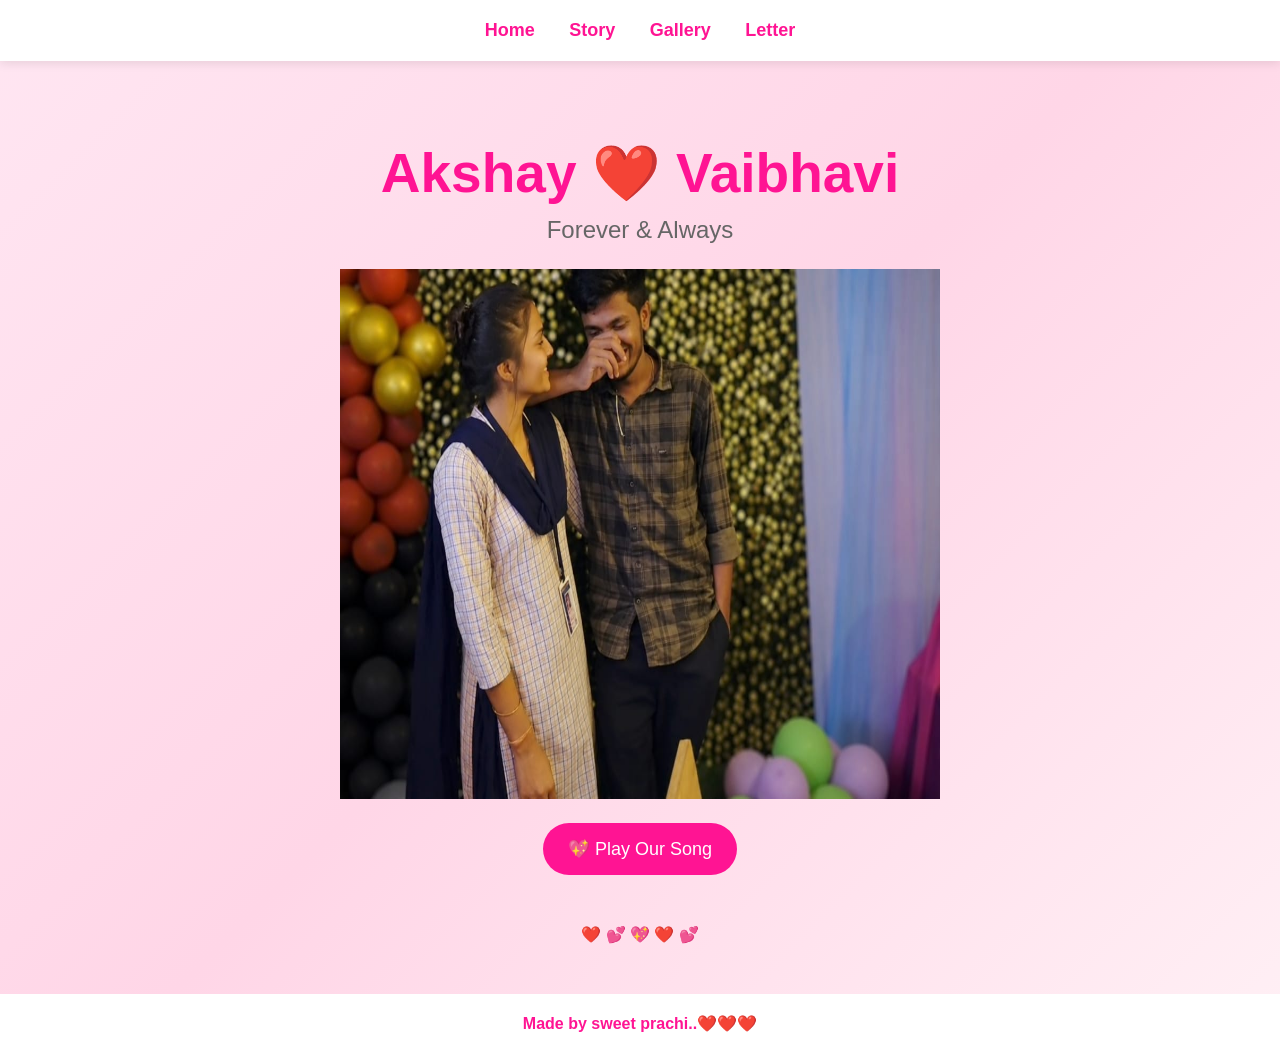
<file: index.html>
<!DOCTYPE html>
<html lang="en">
<head>
    <meta charset="UTF-8">
    <meta name="viewport" content="width=device-width, initial-scale=1.0">
    <title>Document</title>
    <link rel="stylesheet"href="style.css">
</head>
<body>
   
    <nav>
  <a href="index.html">Home</a>
  <a href="story.html">Story</a>
  <a href="gallery.html">Gallery</a>
  <a href="letter.html">Letter</a>
</nav>

<section class="hero">

    <h1>Akshay ❤️ Vaibhavi</h1>

    <p>Forever & Always</p>




    
<img src="image.png" alt="just" height="530" width="600"> 
    <h2 id="days"></h2>

  
<button id="playBtn">💖 Play Our Song</button>

<div id="player"></div>

</section>

<div class="hearts">
    <span>❤️</span>
    <span>💕</span>
    <span>💖</span>
    <span>❤️</span>
    <span>💕</span>
</div>
<script src="script.js"></script>

<footer>
    Made by sweet prachi..❤️❤️❤️
</footer>

</body>
</html>
</file>
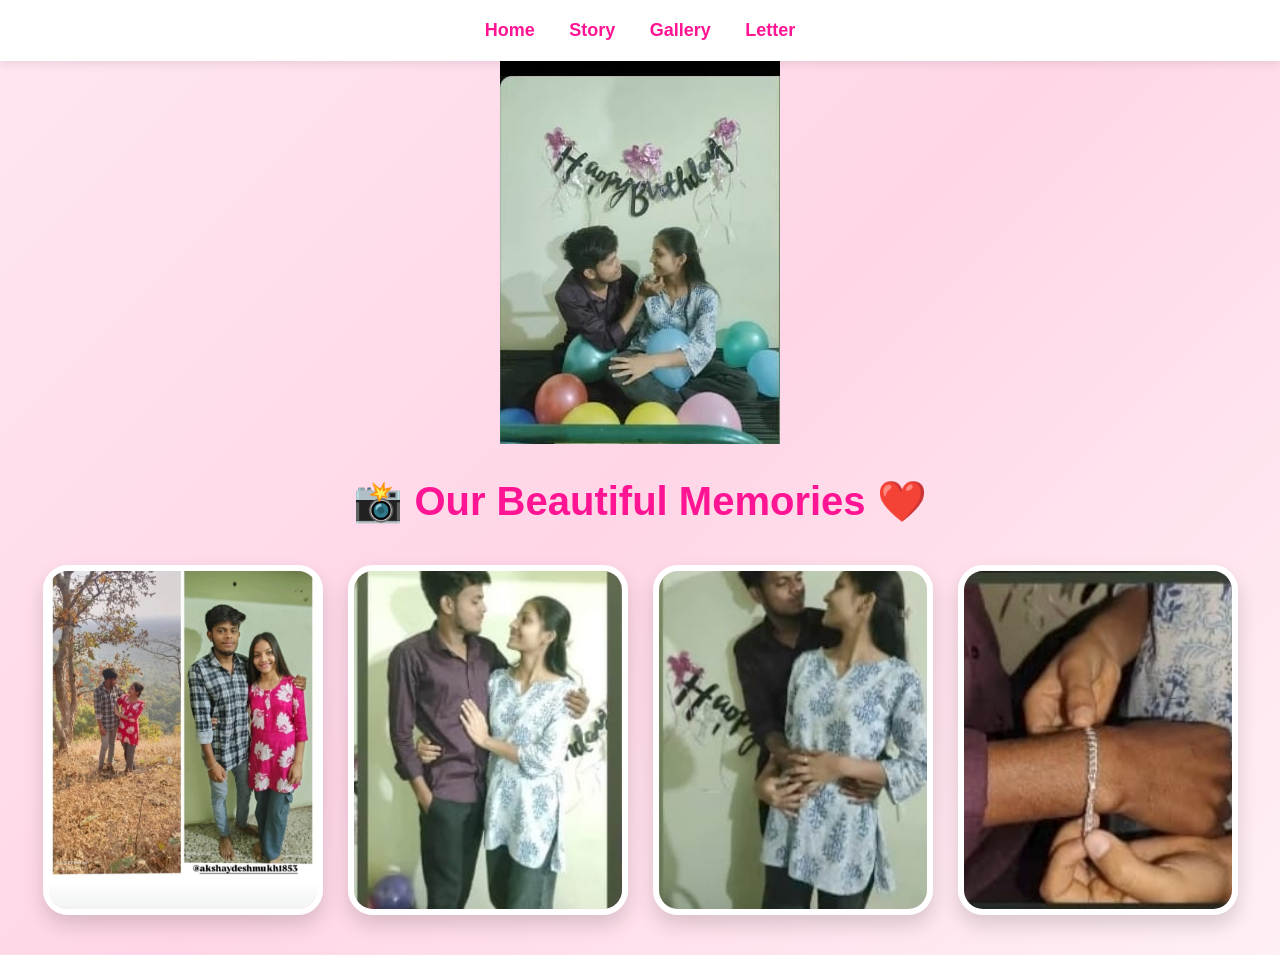
<file: gallery.html>
<!DOCTYPE html>
<html lang="en">
<head>
    <meta charset="UTF-8">
    <meta name="viewport" content="width=device-width, initial-scale=1.0">
    <title>Document</title>
    <link rel="stylesheet"href="style.css">
</head>
<body>

    <nav>
  <a href="index.html">Home</a>
  <a href="story.html">Story</a>
  <a href="gallery.html">Gallery</a>
  <a href="letter.html">Letter</a>
</nav>
<div class="photo-card">
    <img src="image copy 4.png" alt="">
    
</div>
<h1 class="memory-title">📸 Our Beautiful Memories ❤️</h1>

<div class="gallery">
  
  <img src="image copy 3.png" alt="love">
  <img src="image copy.png" alt="sweet">
   <img src="image copy 2.png" alt="sweet">
   
     <img src="image copy 5.png" alt="sweet">
</div>
<script src="script.js"></script>
</body>
</html>
</file>
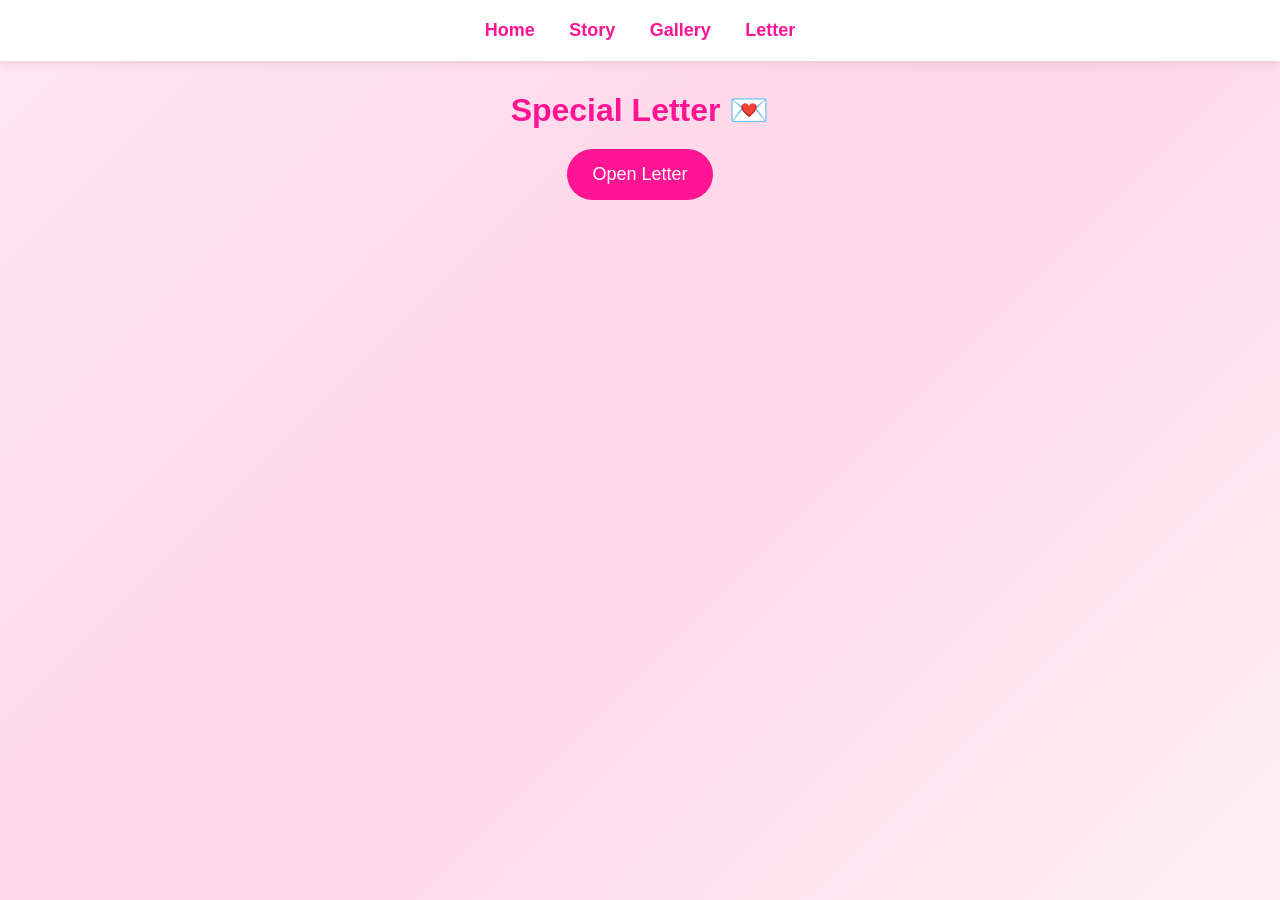
<file: letter.html>
<!DOCTYPE html>
<html lang="en">
<head>
    <meta charset="UTF-8">
    <meta name="viewport" content="width=device-width, initial-scale=1.0">
    <title>Document</title>
    <link rel="stylesheet"href="style.css">
</head>
<body>
    <nav>
  <a href="index.html">Home</a>
  <a href="story.html">Story</a>
  <a href="gallery.html">Gallery</a>
  <a href="letter.html">Letter</a>
</nav>

<h1>Special Letter 💌</h1>

<button onclick="showLetter()">Open Letter</button>

<div id="letter" style="display:none">

<h2>Dear Love ❤️</h2>

<p>
Thank you for being part of my life.

Every memory with you feels special.

Every smile of yours makes my day brighter.

No matter what happens,
I will always cherish our moments together.

Forever & Always ❤️
</p>

</div>

<script src="script.js"></script>
</body>
</html>
</file>
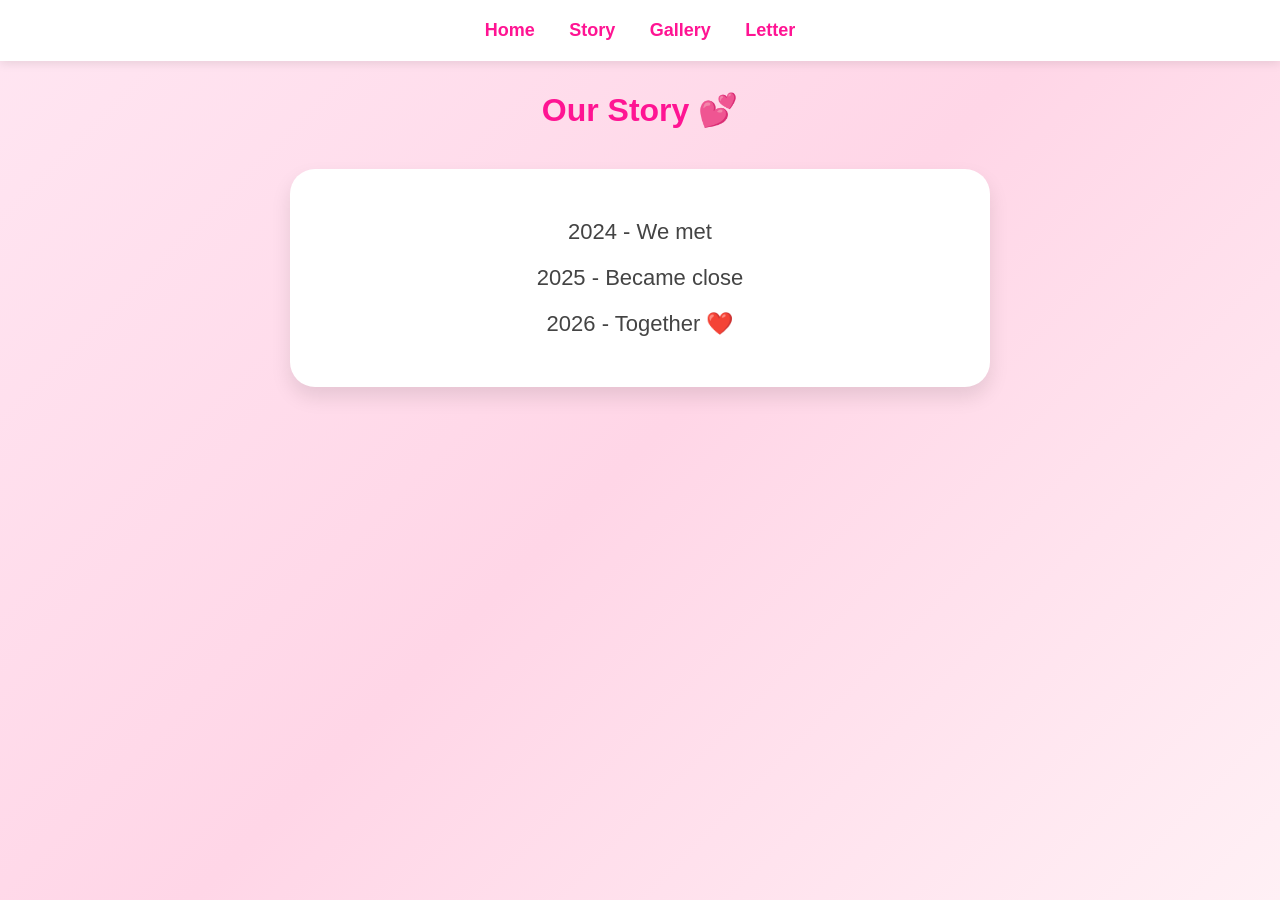
<file: story.html>
<!DOCTYPE html>
<html lang="en">
<head>
    <meta charset="UTF-8">
    <meta name="viewport" content="width=device-width, initial-scale=1.0">
    <title>Document</title>
    <link rel="stylesheet"href="style.css">
</head>
<body>

<nav>
  <a href="index.html">Home</a>
  <a href="story.html">Story</a>
  <a href="gallery.html">Gallery</a>
  <a href="letter.html">Letter</a>
</nav>

<h1>Our Story 💕</h1>

<div class="timeline">
  <p>2024 - We met</p>
  <p>2025 - Became close</p>
  <p>2026 - Together ❤️</p>
</div>
<script src="script.js"></script>
</body>
</html>
</file>
<file: style.css>
*{
    margin:0;
    padding:0;
    box-sizing:border-box;
}

nav{
    position:sticky;
    top:0;
    z-index:1000;

    background:white;
    padding:20px;
    box-shadow:0 2px 10px rgba(0,0,0,0.1);
}


body{
    font-family: Arial, sans-serif;
    background: linear-gradient(
        135deg,
        #ffe6f2,
        #ffd6e7,
        #fff0f5
    );
    text-align:center;
    min-height:100vh;
}


nav{
    background:white;
    padding:20px;
    box-shadow:0 2px 10px rgba(0,0,0,0.1);
}

nav a{
    text-decoration:none;
    margin:0 15px;
    color:#ff1493;
    font-size:18px;
    font-weight:bold;
    transition:0.3s;
    
   
}



nav a:hover{
    color:#ff69b4;
}


.hero{
    padding:50px 20px;
}

.hero h1{
    font-size:55px;
    color:#ff1493;
    margin-bottom:10px;
}

.hero p{
    font-size:24px;
    color:#666;
    margin-bottom:25px;
}


.hero-img{
    width:350px;
    height:450px;
    object-fit:cover;
    border-radius:30px;
    border:8px solid white;
    box-shadow:0 15px 25px rgba(0,0,0,0.15);
}



h1{
    color:#ff1493;
    margin-top:30px;
}


.timeline{
    width:70%;
    max-width:700px;
    margin:40px auto;
    background:white;
    padding:30px;
    border-radius:25px;
    box-shadow:0 10px 20px rgba(0,0,0,0.1);
}

.timeline p{
    font-size:22px;
    margin:20px 0;
    color:#444;
}


.memory-title{
    color:#ff1493;
    margin-top:30px;
    font-size:40px;
}

.gallery{
    display:flex;
    justify-content:center;
    flex-wrap:wrap;
    gap:25px;
    padding:40px;
}



.gallery img{
    width:280px;
    height:350px;
    object-fit:cover;
    border-radius:25px;
    border:6px solid white;
    box-shadow:0 10px 20px rgba(0,0,0,0.15);
    transition:0.4s;
}

.gallery img:hover{
    transform:translateY(-10px) scale(1.05);
}



button{
    background:#ff1493;
    color:white;
    border:none;
    padding:15px 25px;
    border-radius:30px;
    cursor:pointer;
    font-size:18px;
    margin-top:20px;
    transition:0.3s;
}

button:hover{
    background:#ff69b4;
}



#letter{
    width:70%;
    max-width:700px;
    margin:30px auto;
    background:white;
    padding:30px;
    border-radius:25px;
    box-shadow:0 10px 20px rgba(0,0,0,0.1);
    font-size:20px;
    line-height:1.8;
}





@media(max-width:768px){

    .hero h1{
        font-size:38px;
    }

    .hero-img{
        width:280px;
        height:360px;
    }

    .timeline,
    #letter{
        width:90%;
    }

    .gallery img{
        width:90%;
        max-width:300px;
    }

}


.heart{

    position:fixed;

    bottom:-50px;

    animation:floatHeart 5s linear forwards;

    z-index:999;

    pointer-events:none;
}

@keyframes floatHeart{

    0%{
        transform:translateY(0);
        opacity:1;
    }

    100%{
        transform:translateY(-100vh);
        opacity:0;
    }

}

footer{
    margin-top:50px;
    padding:20px;
    background:white;
    color:#ff1493;
    font-weight:bold;
}

.photo-card{
    position:relative;
}

.caption{
    position:absolute;
    bottom:0;
    left:0;
    right:0;
    background:rgba(0,0,0,0.6);
    color:white;
    padding:10px;
    opacity:0;
    transition:.3s;
}

.photo-card:hover .caption{
    opacity:1;
}

body{
    animation:fadeIn 1s ease;
}

@keyframes fadeIn{
    from{
        opacity:0;
        transform:translateY(20px);
    }
    to{
        opacity:1;
        transform:translateY(0);
    }
}
</file>
